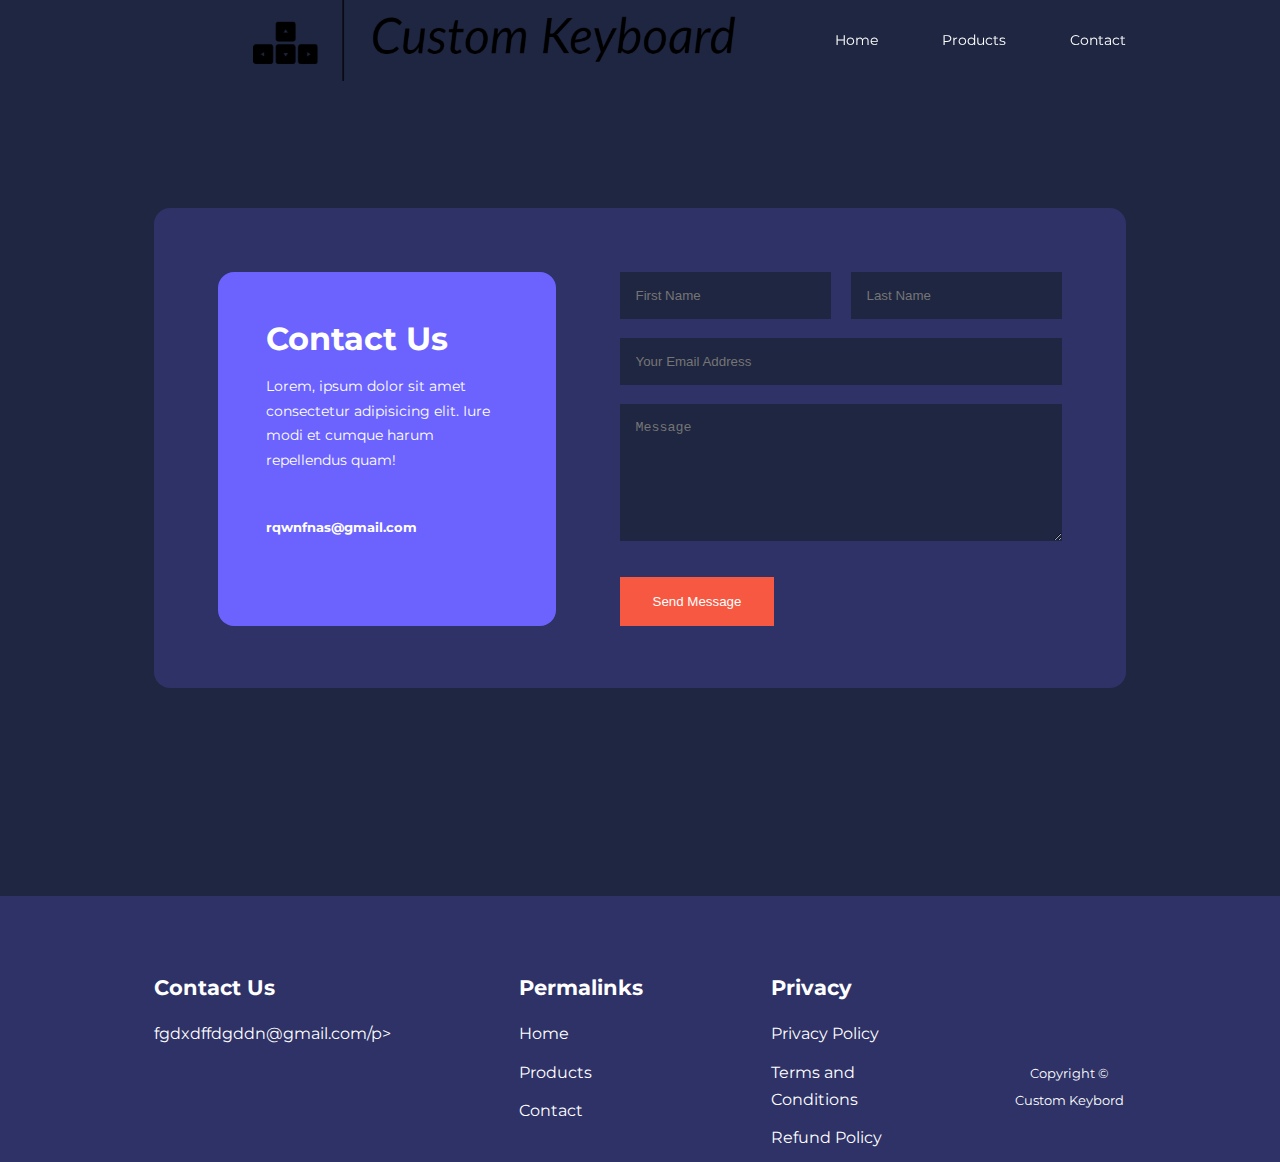
<file: Contact.html>
<!DOCTYPE html>
<html lang="en">
<head>
    <meta charset="UTF-8">
    <meta http-equiv="X-UA-Compatible" content="IE=edge">
    <meta name="viewport" content="width=device-width, initial-scale=1.0">
    <title>Custom Keybords</title>
    <link rel="stylesheet" href="https://unicons.iconscout.com/release/v2.1.6/css/unicons.css">
    <link rel="stylesheet" href="./css/style.css">
    <link rel="stylesheet" href="./css/contact.css">
    <!-- font monteserat-->
    <link rel="preconnect" href="https://fonts.googleapis.com">
<link rel="preconnect" href="https://fonts.gstatic.com" crossorigin>
<link href="https://fonts.googleapis.com/css2?family=Montserrat:wght@300;400;500;600;700;800;900&display=swap" rel="stylesheet">


<!-- sssswwwwwiiiippppeeerrr-->


</head>
<body>
    <!-- navbar -->
    <nav>
        <div class="container nav__container">
            
         <a href="index.html"><img class="logocs" src="./images/Custom_Keyboard.png" alt=""></a>
         <ul class="nav__menu">
            <li><a href="index.html">Home</a></li>
            <li><a href="courses.html">Products</a></li>
            <li><a href="contact.html">Contact</a></li>
         </ul>
         <button id="open-menu-btn"><i class="uil uil-bars"></i> </button>
         <button id="close-menu-btn"><i class="uil uil-multiply"></i> </button>
        </div>
    </nav>


<section class="contact">
    <div class="container contact__container">
<aside class="contact__aside">
<h2>Contact Us</h2>
<p>Lorem, ipsum dolor sit amet consectetur adipisicing elit. Iure modi et cumque harum repellendus quam! </p>
<ul class="contact__details">
    <li>
        <i class="uil uil-envelope"></i>
        <h5>rqwnfnas@gmail.com</h5>
    </li>
</ul>
</aside>

<form action="https://formspree.io/f/xzboggvr" method="POST"class="contact__form" >
<div class="form__name">
    <input type="text " name="First Name" placeholder="First Name" required>
    <input type="text " name="Last Name" placeholder="Last Name" required>
</div>
<input type="email" name="Email Address" placeholder="Your Email Address" required>
<textarea name="Message" placeholder="Message" rows="7" required></textarea> 
<button type="submit" class="btn btn-primary">Send Message</button>
</form>
    </div>
</section>    










    <!-- footer-->
<footer class="footer">
    <div class="container footer__container">
            <div class="footer__1">
                
                <h4>Contact Us</h4>
                <p>fgdxdffdgddn@gmail.com/p>
                
            </div>
            <div class="footer__2">
                <h4>Permalinks</h4>
                <ul class="permalinks">
                    <li><a href="index.html">Home</a></li>
                    <li><a href="courses.html">Products</a></li>
                    <li><a href="contact.html">Contact</a></li>
                </ul>
            </div>

            <div class="footer__3">
                <h4>Privacy</h4>
                <ul class="privacy">
                    <li><a href="#">Privacy Policy</a></li>
                    <li><a href="#">Terms and Conditions</a></li>
                    <li><a href="#">Refund Policy</a></li>
                </ul>
            </div>

        


        <div class="footer__copyright">
            <small>Copyright &copy; Custom Keybord</small>
        </div>
    </div>

</footer>







 <script src="main.js"></script>
</body>
</html>
</file>
<file: css/style.css>
*{
    margin: 0;
    padding: 0;
    border: 0;
    outline: 0;
    text-decoration: none;
    list-style:none;
    box-sizing: border-box;
}

:root{
    --color-primary: #6c63ff;
    --color-success : #00bf8e;
    --color-warning: #f7c94b;
    --color-danger: #f75842;
    --color-danger-variant: rgba(247, 88, 66, 0.4);
    --color-white: #fff;
    --color-light: rgba(255,255,255,0.7);
    --color-black:#000;
    --color-bg: #1f2641;
    --color-bg1: #2e3267;
    --color-bg2: #424890;

    --container-width-lg: 76%;
    --container-width-md: 90%;
    --container-width-sm: 94%;

    --transition: all 400ms ease;

}
body{
    font-family: 'Montserrat', sans-serif;
    line-height: 1.7;
    color: var(--color-white);
    background: var(--color-bg)
}
.container{
    width: var(--container-width-lg);
    margin:0 auto;

}

section{
    padding: 6rem 0;

}
section h2{
    text-align: center;
    margin-bottom: 4rem;
}
h1,
h2,
h3,
h4,
h5 {
   line-height: 1.2;
}
h1{
    font-size: 2.4rem;
}
h2{
    font-size: 2rem;
}

h3{
    font-size: 1.6rem;
}
h4{
    font-size: 1.3rem;
}
a{
    color: var(--color-white);
}
img{
    width: 100%;
    display:block;
    object-fit:cover;
}

.btn{
    display: inline-block;
    background:var(--color-white);
    color: var(--color-black);
    padding: 1rem 2rem;
    border: 1px solid transparent;
    font-weight: 500;
    transition: var(--transition);
}

.btn:hover{
    background: transparent;
    color: var(--color-white);
    border-color: var(--color-white);
}

.btn-primary{
    background:var(--color-danger);
    color:var(--color-white);

}
/*==================naaaavbar69========I write comments like a pro heheheha======================*/

nav{
    background-color: transparent;
    width: 100vw;
    height: 5rem;
    position: fixed;
    top:0;
    z-index:11;
}
.window-scroll{
background:var(--color-primary);
box-shadow: 0 1rem 2rem rgba(0, 0, 0, 0.2);
}
.nav__container{
    height:100%;
    display:flex;
    justify-content: space-between;
    align-items: center;

}

nav button{
    display: none;

}
.nav__menu{
    display:flex;
    align-items:center ;
    gap: 4rem;
}

.nav__menu a{
    font-size: 0.9rem;
    transition: var(--transition);
}
.nav__menu a:hover{
    color:var(--color-bg2);
}

/*==================header69========I write comments like a pro heheheha======================*/
header{
    position: relative;
    top: 5rem;
    overflow: hidden;
    height: 70vh;
    margin-bottom: 5rem;
}

.header__container{
    display: grid;
    grid-template-columns:1fr 1fr ;
    align-items: center;
    gap: 5rem;
    height: 100%;
}

.header__left p{
    margin: 1rem 0 2.4rem;

}
/*==========Cateeeeeeeeeeeeegorieeeeeeeeees==========*/
.categories{
    background: var(--color-bg1);
    height: 29rem;
}
.categories h1{

    line-height:1;
    margin-bottom: 3rem;
}
.categories__container{
    display: grid;
    grid-template-columns:40% 60% ;
    gap: 4rem;
}

.categories__left p{
    margin: 1rem 0 3rem;
}
.catogeries__left {
    margin-right: 4rem;
}
.categories__right{
    display: grid;
    grid-template-columns: repeat(3, 1fr) ;
    gap: 1.2rem;

}
.category{
    background: var(--color-bg2);
    padding: 2rem;
    border-radius:2rem;
    transition: var(--transition);
}
.category:nth-child(2) .category__icon{
    background:var(--color-danger);
}
.category:nth-child(3) .category__icon{
    background:var(--color-success);
}
.category:hover{
    box-shadow:0 3rem 3rem rgba(0, 0, 0, 0.3) ;
    z-index: 1;
}
.category__icon{
    background:var(--color-primary);
    padding: 0.7rem;
    border-radius:0.9rem;
}
.category h5{
    margin:2rem 0 1rem;

}

.category p{
    font-size: 0.85rem;
}
/*==================popular   keybordssss========I write comments like a pro heheheha======================*/
.courses{
    margin-top: 10rem;
}

.courses__container{
    display: grid;
    grid-template-columns: repeat(3, 1fr);
    gap: 2rem;
}
.course{
    background: var(--color-bg1) ;
    text-align: center;
    border: 1px solid transparent;
    transition: var(--transition);
}
.course:hover{
    background: transparent;
    border-color: var(--color-primary);
}
.course__info{
    padding: 2rem;
}
.course__info p{
    margin: 1.2rem 0 2rem;
    font-size: 0.9rem;
}
/*==================F AAAAAAAAAAAAAAAAAA        qqqqqqqqqqqqq========I write comments like a pro heheheha======================*/


.faqs{
    background:var(--color-bg1);
    box-shadow:inset 0 0 3rem rgba(0, 0, 0, 0.5);

}
.faqs__container{
    display: grid;
    grid-template-columns: 1fr 1fr;
    gap:1rem;

}
.faq{
    padding: 2rem;
    display:flex;
    align-items: center;
    gap: 1.4rem;
    height: fit-content;
    background:var(--color-primary);
    cursor:pointer;
}
.faq h4{
    font-size: 1rem;
    line-height: 2.2;

}
.faq__icon{
    align-self: flex-start;
    font-size: 1.2rem;
}

.faq p{
    margin-top: 0.8rem;
    display: none;
}
.faq.open p{
    display: block;
}
/*===============================comentssssssssssss=======================*/
.testimonials__container{
overflow-x: hidden;
position: relative;
margin-bottom: 5rem;
display: grid;
grid-template-columns: 1fr 1fr;
gap:1rem ;
}
testimonials_Container2{
    padding-top:2rem ;
    padding: 2rem;
    display:flex;
    align-items: center;
    background:var(--color-primary);
    gap: 1rem;
    
   
}
.avatar{
    width:6rem;
    height: 6rem;
    border-radius: 50%;
    overflow: hidden;
    margin: 0 auto 1rem;
    border: 1rem solid var(--color-bg1)
}
.testimonial__info{
    text-align: center;
}
.testimonial__body{
    background: var(--color-primary);
    padding: 2rem;
    margin-top: 3rem;
    position: relative;
}

.testimonial__body::before{
    content: "";
    display: block;
    background: linear-gradient(135deg, transparent, var(--color-primary), var(--color-primary), var(--color-primary));
    width: 3rem;
    height: 3rem;
    position: absolute;
    left:50%;
    top:-1.5rem;
    transform: rotate(45deg);
}
/*===============================FOOOTTERS=======================*/

footer{
    background: var(--color-bg1);
    padding-top: 5rem;
    font-size: 1rem;
}
.footer__container{
    display: grid;
    grid-template-columns: repeat(4, 1fr);
    gap: 8rem;
}

.footer__container > div h4{
    margin-bottom: 1.2rem;
}



footer ul li{
    margin-bottom: 0.7rem;
}
footer ul li a:hover{
    text-decoration: underline;
}
.footer__copyright{
    text-align: center;
    margin-top: 4rem;
    padding: 1.2rem 0;
   
}
/*===============================TABBLLEETS=======================*/
@media screen and (max-width: 1024px){
  
    .container{
           width:var(--container-width-md)};

    h1{
        font-size: 2.2rem;
    }
    h2{
        font-size: 1.7rem;
    }

    h3{
        font-size: 1.4rem;
    }
    h4{
        font-size:1.2rem
    }
   
    nav button{
        display: inline-block;
        background: transparent;
        font-size: 1.8rem;
        color: var(--color-white);
        cursor: pointer;
    }
     nav button#close-menu-btn{
         display: none;
     }
     .nav__menu{
         position: fixed;
         top: 5rem;
         right: 5%;
         height: fit-content;
         width:18rem;
         flex-direction: column;
         gap:0;
         display: none;
        }
      .nav__menu li{
          width: 100%;
          height: 5.8rem;
      }  
      
      .nav__menu li a{
          background: var(--color-primary);
          box-shadow: -4rem 6rem 10rem rgba(0, 0, 0, 0.6);
          width: 100%;
          height: 100%;
          display: grid;
          place-items: center;

      }
      .nav__menu li a:hover{
          background:var(--color-bg2);
          color: var;
      }



    header{
        height: 52vh;
        margin-bottom: 4rem;
    }
    .header__container{
        gap:0;
        padding-bottom: 3rem;
    }

    .categories{
        height: auto;
    }
    .categories__container{
        grid-template-columns: 1fr;
        gap: 2rem;
    }
    .categories__left{
        margin-right: 0;
    }
.courses{
    margin-top: 0;
}
.courses__container{
    grid-template-columns: 1fr 1fr;
}
.faqs__container{
    grid-template-columns: 1fr;
}
.faq{
    padding: 1.5rem;
}
.footer__container{
    grid-template-columns: 1fr 1fr;
}
}

/*===============================PHONe=======================*/


@media screen and (max-width: 600px){

    .container{
        width: var(--container-width-sm);
    }
    .nav__menu{
        right:3%
    }
    header{
        height: 100vh;
    }
    .header__container{
        grid-template-columns: 1fr;
        text-align: center;
        margin-top: 0;
    }
    .header__left p{
        margin-bottom: 1.3rem;
    }

    .categories__right{
        grid-template-columns: 1fr 1fr;
        gap: 0.7rem;
    }
    .category{
        padding: 1rem;
         border-radius: 1rem;
    }
    .category__icon{
        margin-top: 4px;
        display :inline-block;
    }
    .courses__container{
        grid-template-columns: 1fr;
    }

.testimonial__body{
    padding: 1.2rem;
}
.footer__container{
    grid-template-columns: 1fr;
    text-align: center;
}

}
</file>
<file: css/contact.css>
.contact__container{
    background: var(--color-bg1);
    padding: 4rem;
    display: grid;
    grid-template-columns: 40% 60%;
    gap:4em;
    height: 30rem;
    margin: 7rem auto;
    border-radius: 1rem;
    }


.contact__aside{
    background: var(--color-primary);
    padding: 3rem;
    border-radius: 1rem;
    position: relative;
    bottom: 0rem;
}
.contact__aside h2{
    text-align: left;
    margin-bottom: 1rem;
}

.contact__aside p{
    font-size: 0.9rem;
    margin-bottom: 2rem;

}
.contact__details li{
    display: grid;
    gap:1rem;
    align-items: center;
    margin-bottom: 1rem;
}

.contact__form{
    display: flex;
    flex-direction: column;
    gap: 1.2rem;
    margin-right: 4rem;
}
.form__name{
    display: flex;
    gap: 1.2rem;
}
.contact__form input[type="text"]{
    width: 50%;
}
input, textarea{
    width: 100%;
    padding: 1rem;
    background: var(--color-bg);
    color:var(--color-white)
}
.contact__form .btn{
    width: max-content;
    margin-top: 1rem;
    cursor: pointer;
}
@media screen and (max-width:1024px) {
    .contact{
        padding:0;
    }

    .contact__container{
        gap: 1.5rem;
        margin-top: 3rem;
        height: auto;
        padding: 1.5rem;
    }

    .contact__aside{
        width: auto;
        padding: 1.5rem;
        bottom: 0;
    }
    .contact__form{
        align-self: center;
        margin-right: 1.5rem;
    }
}
@media screen and (max-width:600px) {
    .contact__container{
        grid-template-columns: 1fr;
        gap: 3rem;
        margin-top: 0;
        padding: 0;
    }
    .contact__form{
        margin: 0  1.5rem 3rem;

    }
    .form__name{
        flex-direction: column;
    }
    .form__name input[type="text"]{
        width: 100%;
    }
}
</file>
